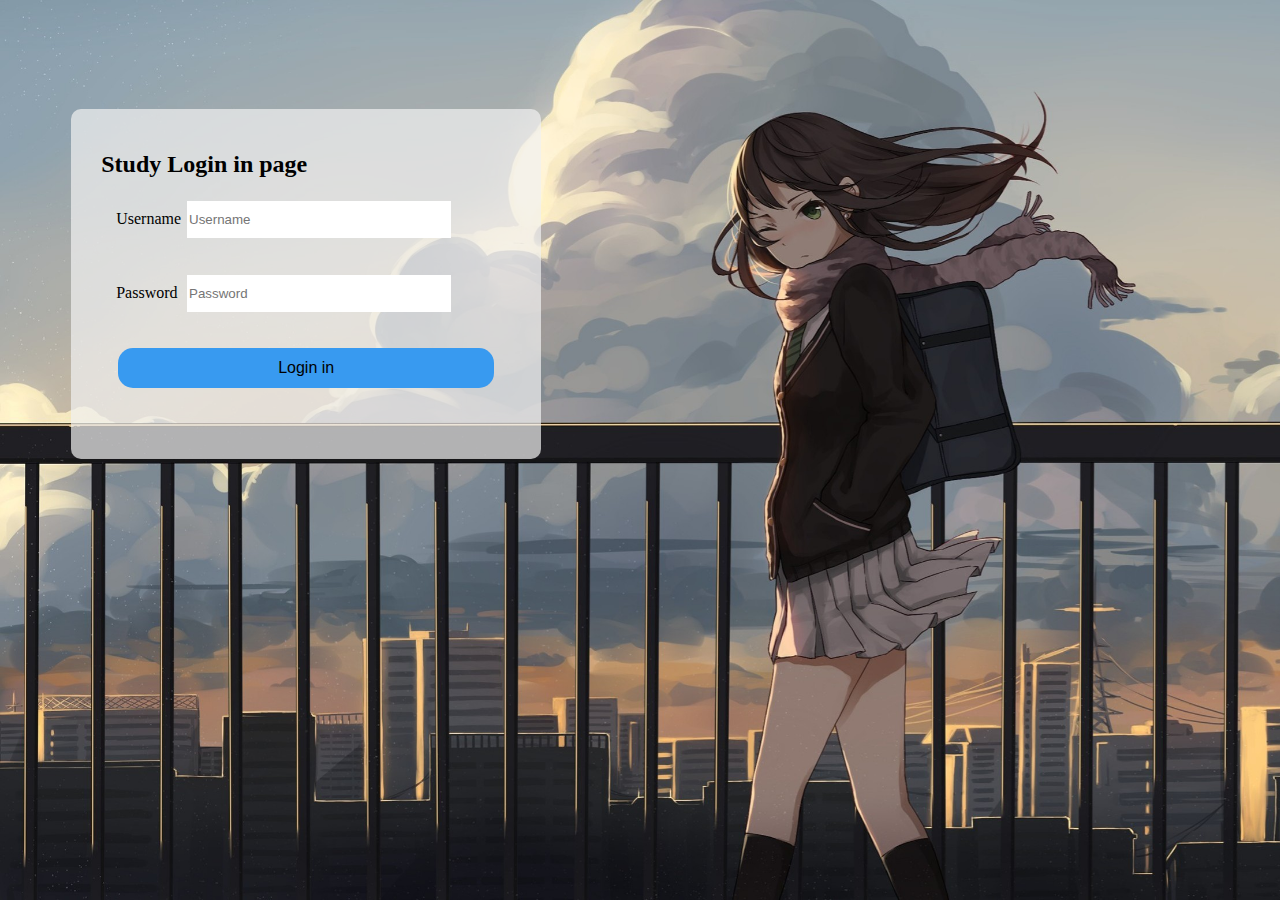
<file: login.html>
<!DOCTYPE html>
<html lang="en">
<head>
    <meta charset="UTF-8">
    <meta name="viewport" content="width=device-width, initial-scale=1.0">
    <link rel="icon" href="image/login.jpg" type="image/x-icon">
    <link rel="stylesheet" href="css/login.css">
    <link rel="stylesheet" href="css/style.css">
    <title>Login</title>
    <script>
      // copy code
        function getPar(par){
          var local_url = decodeURI(document.location.href);
          var get = local_url.indexOf(par + "=");
            if(get == -1) {
              return "";
            }
          var get_par = local_url.slice(par.length + get + 1);
          var nextPar = get_par.indexOf("&");
            if(nextPar != -1) {
              get_par = get_par.slice(0, nextPar);
            }
        return get_par;
      }
  </script>
  <script src="js/login.js"></script>
</head>

<body style="background-image: url(image/loginbg.jpg);background-attachment:fixed;background-size: cover;">
    <div class="loginbox">
      <div class="title">
          <h2>Study Login in page</h2>
      </div>
      <div class="content">
          <table>
              <tr>
                  <td>Username</td>
                  <td><input class="incss" name="username" type="text" placeholder="Username" onkeyup="keyName()">
                  </td>                
              </tr>
              <tr>
                  <td></td>
                  <td><span id="errorname">Hey Username</span></td>
              </tr>
              <tr>
                  <td>Password</td>
                  <td><input class="incss" name="password" type="password" placeholder="Password" onkeyup="keyPassword()"></td>
              </tr>
              <tr>
                  <td></td>
                  <td><span id="errorpw">Enter your password</span></td>
              </tr>
          </table>
      </div>
      <div class="bottom">
          <input type="submit" class="btnlogin" id="btnlogin" onclick="login()" value="Login in">
          <br><span style="margin-left: 75px;font-size: 16px;line-height: 70px;">Usernaem or Password is wrong</span></p>
      </div>
  </div>


</body>
</html>
</file>
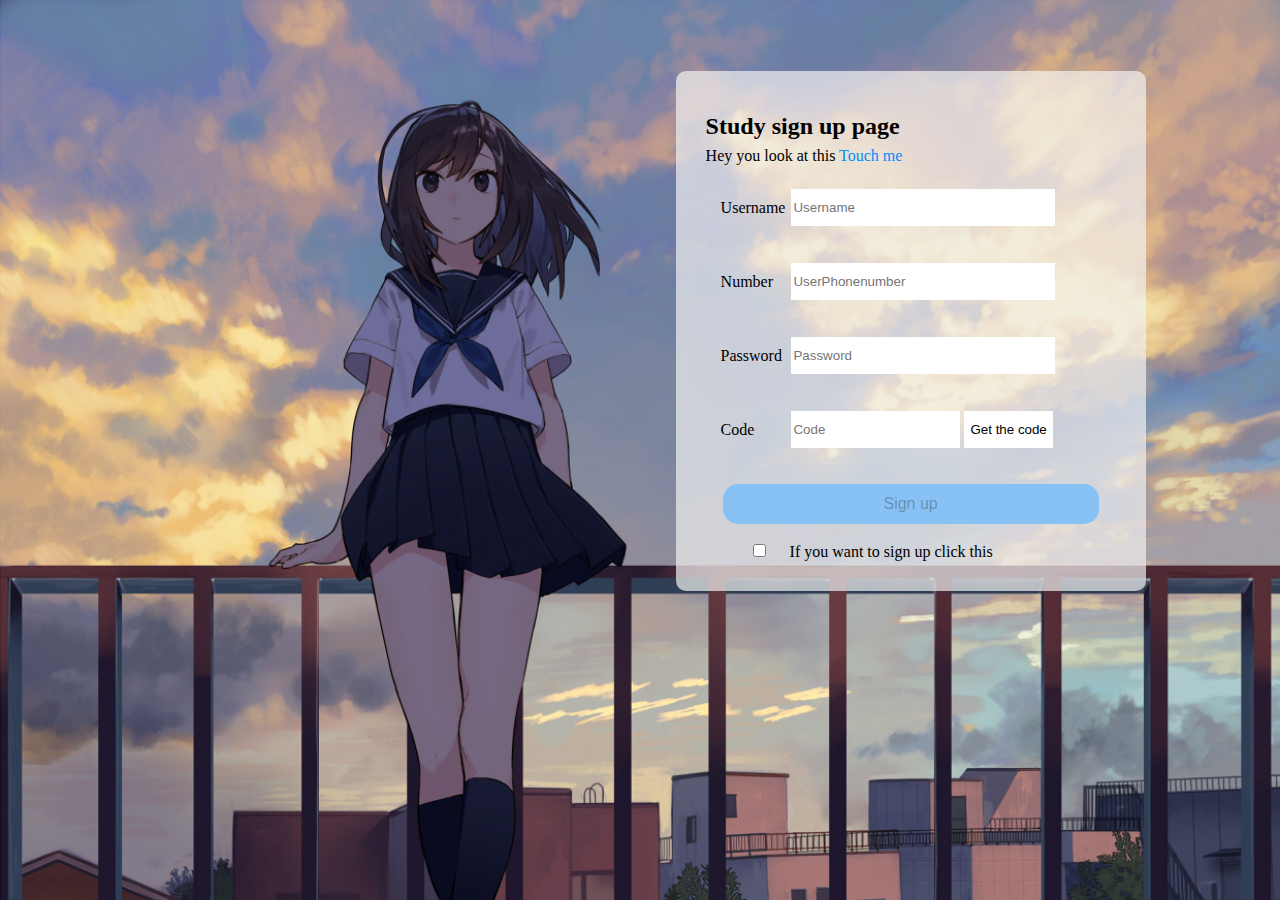
<file: signup.html>
<!DOCTYPE html>
<html lang="en">
<head>
    <meta charset="UTF-8">
    <meta name="viewport" content="width=device-width, initial-scale=1.0">
    <title>Sign up</title>
    <link rel="icon" href="image/ice.jpg" type="image/x-icon">
    <link rel="stylesheet" href="css/style.css">
    <script src="js/myjs.js"></script>
</head>
<body style="background-image: url(image/indexbg.jpg);background-attachment:fixed;background-size: cover;">
    <div class="box">
        <div class="title">
            <h2>Study sign up page</h2>
            <p id="boxp">Hey you look at this <a id="atouch" onclick="atouch()" href="">Touch me</a></p>
        </div>
        <form action="login.html" method="get">
        <div class="content">
            <table>
                <tr>
                    <td>Username</td>
                    <td><input class="incss" name="username" type="text" placeholder="Username" onkeyup="keyname(),checkidi()">
                    </td>                
                </tr>
                <tr>
                    <td></td>
                    <td><span id="errorname">Hey your name</span></td>
                </tr>
                <tr>
                    <td>Number</td>
                    <td><input class="incss" name="number" type="text" placeholder="UserPhonenumber" onkeyup="keyphonenumber(),checkidi()"></td>
                </tr>
                <tr>
                    <td></td>
                    <td><span id="errorph">You number guys</span></td>
            </tr>
                <tr>
                    <td>Password</td>
                    <td><input class="incss" name="password" type="password" placeholder="Password" onkeyup="keypassword(),checkidi()"></td>
                </tr>
                <tr>
                    <td></td>
                    <td><span id="errorpw">Enter your password</span></td>
                </tr>
                <tr>
                    <td>Code</td>
                    <td colspan="2"><input id="setcode" class="incss2" type="text" placeholder="Code">
                        <input type="button" class="getbtn" value="Get the code" onclick="time(this),getcode()" >
                    </td>
                </tr>
                <tr>
                    <td></td>
                    <td><span id="errorcode">Where is your code?</span></td>
                </tr>
            </table>
        </div>
        <div class="bottom">
            <input type="submit" class="btnsign" id="btnsign" disabled="disabled" onclick="return finish()" value="Sign up">
            <input style="margin:20px;margin-left:  30px;" type="checkbox" name="" id="" onclick="checkidi()"> 
            <p class="checkp" id="idcheck">If you want to sign up click this
                <br><span style="margin-left: 120px;font-size: 16px;" id="haha">Agree with this</span></p>
        </div>
    </form>

    </div>
    <script>
        function atouch(){
            alert("Don't touch me");
        }
        
    </script>
</body>
</html>
</file>
<file: css/login.css>
.loginbox{background-color: rgb(241, 241, 241,0.7);width: 470px;min-width: 470px;height: 350px;;border-radius: 10px;float: left;margin-top: 8%;margin-left: 5%;line-height: 10px;}
.btnlogin{background-color: rgb(56, 154, 240);outline: none;border: 0px;width: 100%;height: 40px;border-radius: 15px;font-size: 16px;}
</file>
<file: css/style.css>
.box{background-color: rgb(241, 241, 241,0.7);width: 470px;min-width: 470px;height: 520px;;border-radius: 10px;float: right;margin-top: 5%;margin-right: 10%;line-height: 10px;}
.title{padding-left: 30px;padding-top: 30px;}
.content{padding-left: 40px;}
.bottom{width: 80%;margin: 0 auto;}
.btnsign{background-color: rgb(136, 194, 245);outline: none;border: 0px;width: 100%;height: 40px;border-radius: 15px;font-size: 16px;}
.incss{width: 260px;height: 35px;border: 0px;}
.incss2{width: 165px;height: 35px;border: 0px;}
.getbtn{height: 37px;background-color: white;border: 0px;}
.getbtn:hover{color: #1796f9;border:1px solid  #1796f9;}

.checkp{display: inline;}
table {border-collapse: separate;border-spacing: 0 0.7em;}
td{padding-left: 5px;}
a{text-decoration: none;color: rgb(0, 140, 255);}
span{color: red;font-size: 12px;visibility: hidden;}
</file>
